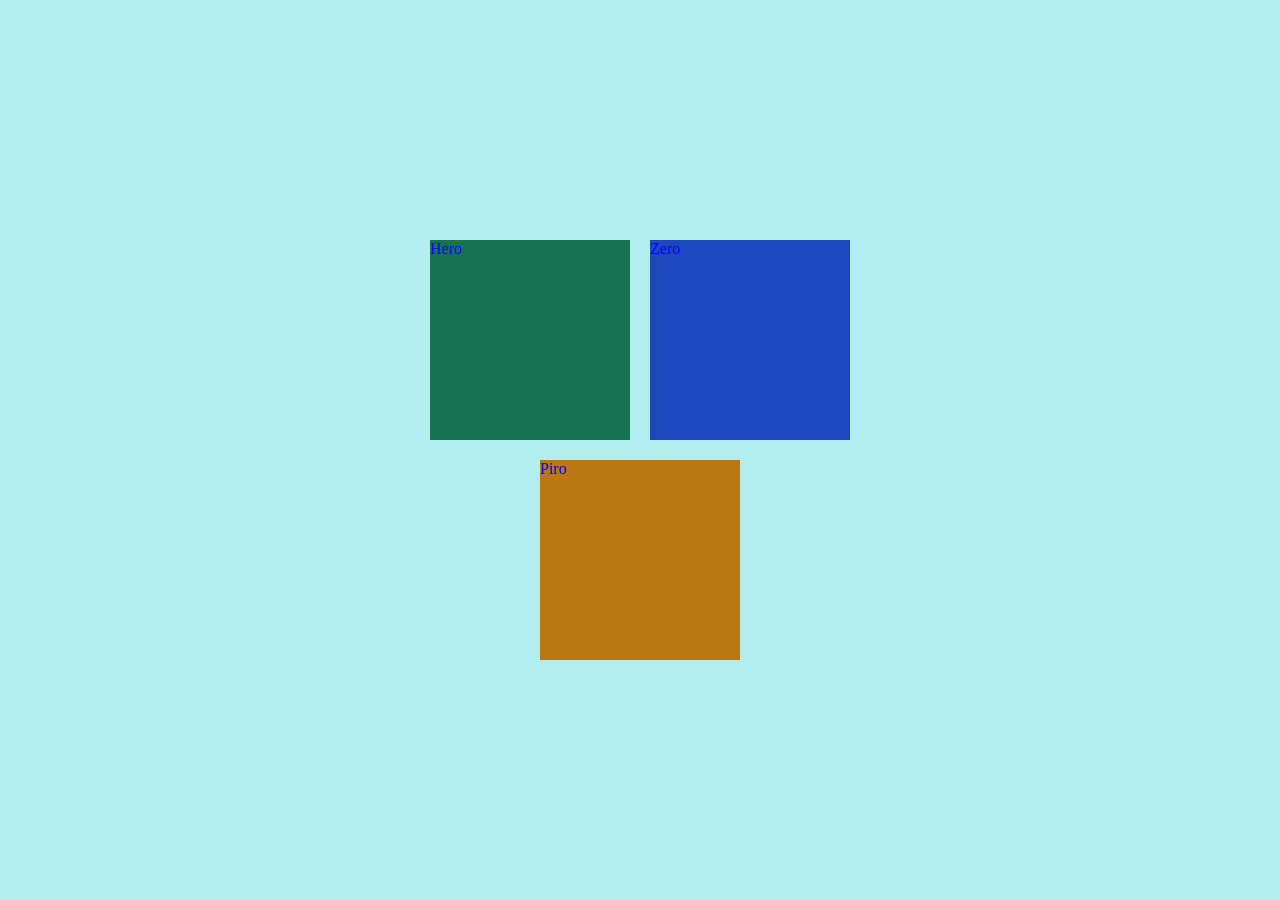
<file: BASICS/index.html>
<!DOCTYPE html>
<html lang="en">
<head>
    <meta charset="UTF-8">
    <meta name="viewport" content="width=device-width, initial-scale=1.0">
    <title>3 square</title>
    <link rel="stylesheet" href="golu.css">
</head>

<body>

    <div>
        <div id="Box1">Hero</div>
        <div id="BOX2">Zero</div>
    </div>

    <div id="BOX3">Piro</div>

</body>

</body>
</html>
</file>
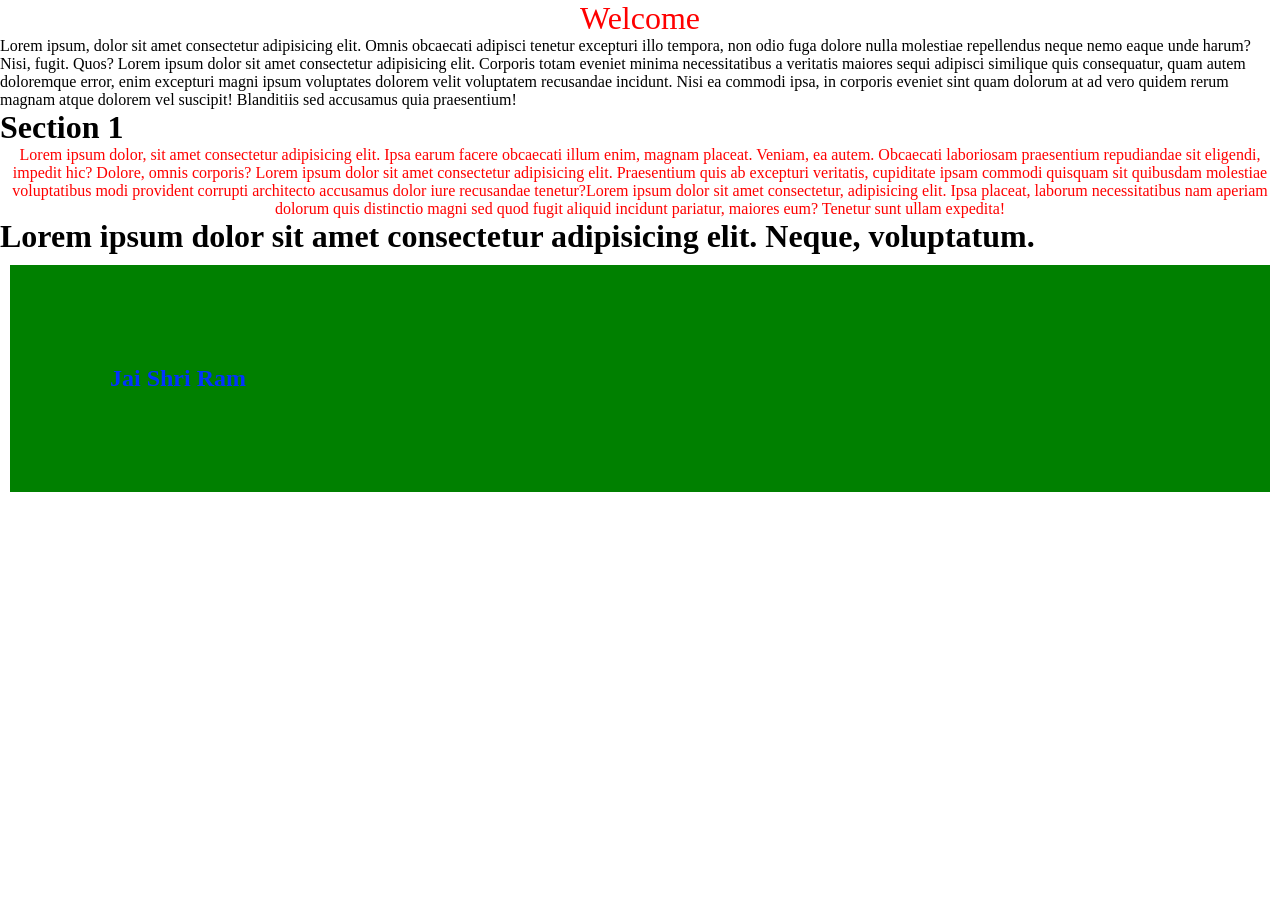
<file: BASICS/class/index.html>
<!DOCTYPE html>
<html lang="en">
<head>
    <meta charset="UTF-8">
    <meta name="viewport" content="width=device-width, initial-scale=1.0">
    <title>Classes</title>
    <link rel="stylesheet" href="jaddu.css">
</head>
<body>
    <h1 class="Hero">Welcome</h1>
    <p>Lorem ipsum, dolor sit amet consectetur adipisicing elit. Omnis obcaecati adipisci tenetur excepturi illo tempora, non odio fuga dolore nulla molestiae repellendus neque nemo eaque unde harum? Nisi, fugit. Quos? Lorem ipsum dolor sit amet consectetur adipisicing elit. Corporis totam eveniet minima necessitatibus a veritatis maiores sequi adipisci similique quis consequatur, quam autem doloremque error, enim excepturi magni ipsum voluptates dolorem velit voluptatem recusandae incidunt. Nisi ea commodi ipsa, in corporis eveniet sint quam dolorum at ad vero quidem rerum magnam atque dolorem vel suscipit! Blanditiis sed accusamus quia praesentium!</p>
    <h1>Section  1</h1>
    <p class="Hero">Lorem ipsum dolor, sit amet consectetur adipisicing elit. Ipsa earum facere obcaecati illum enim, magnam placeat. Veniam, ea autem. Obcaecati laboriosam praesentium repudiandae sit eligendi, impedit hic? Dolore, omnis corporis? Lorem ipsum dolor sit amet consectetur adipisicing elit. Praesentium quis ab excepturi veritatis, cupiditate ipsam commodi quisquam sit quibusdam molestiae voluptatibus modi provident corrupti architecto accusamus dolor iure recusandae tenetur?Lorem ipsum dolor sit amet consectetur, adipisicing elit. Ipsa placeat, laborum necessitatibus nam aperiam dolorum quis distinctio magni sed quod fugit aliquid incidunt pariatur, maiores eum? Tenetur sunt ullam expedita!</p>
    <h1>Lorem ipsum dolor sit amet consectetur adipisicing elit. Neque, voluptatum.</h1>
    <h2>Jai Shri Ram</h2>
</body>
</html>
</file>
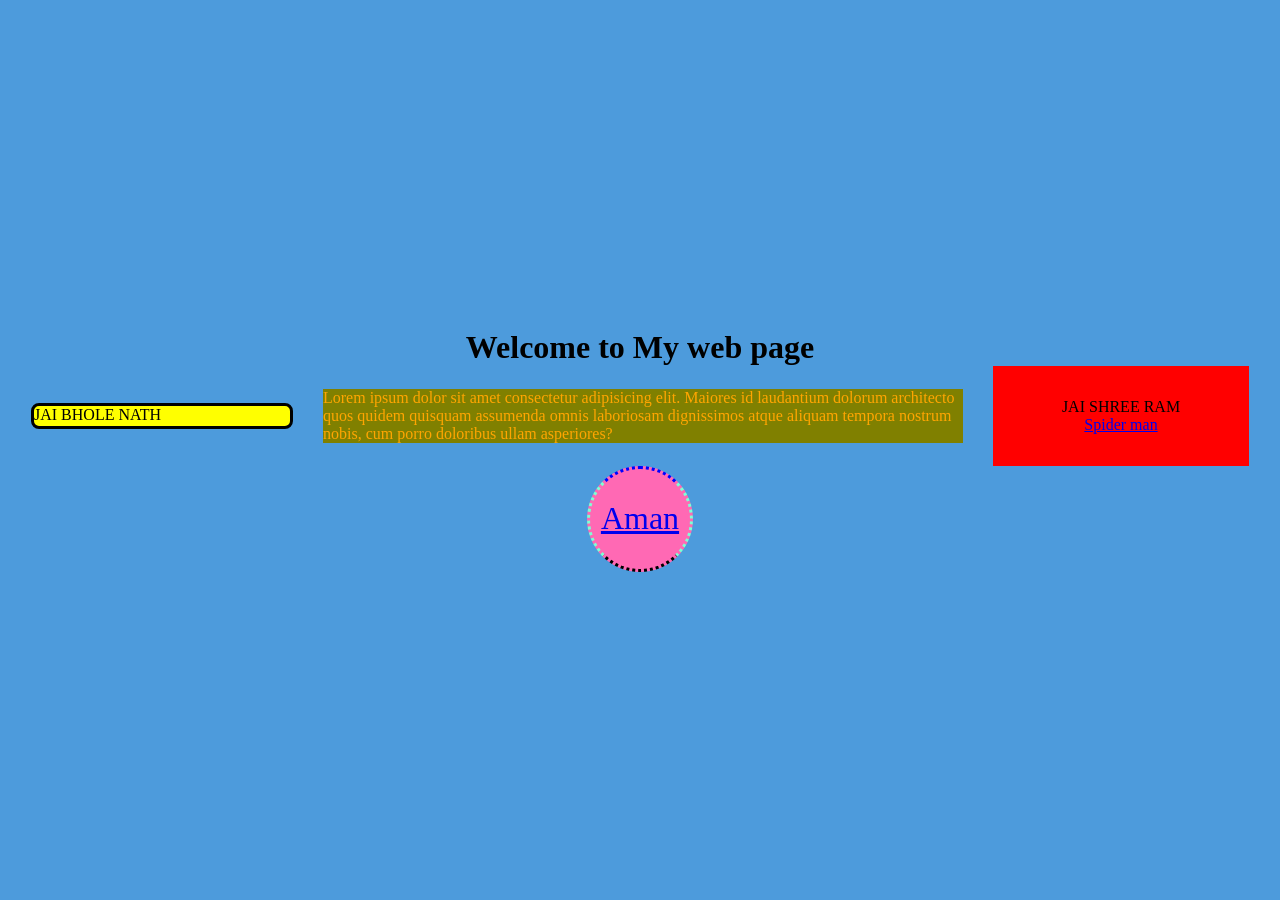
<file: BASICS/shape.html>
<!doctype html>
<html lang="en">
  <head>
    <meta charset="UTF-8" />
    <meta name="viewport" content="width=device-width, initial-scale=1.0" />
    <title>Shape & Div</title>
    <link rel="stylesheet" href="Style.css" />
  </head>

  <body>
    <h1>Welcome to My web page</h1>

    <div
      style="
        display: flex;
        justify-content: center;
        align-items: center;
        gap: 30px;
      "
    >
      <div id="RAM">
        <p>JAI BHOLE NATH</p>
      </div>

      <div id="content" style="background-color: olive; width: 50%">
        Lorem ipsum dolor sit amet consectetur adipisicing elit. Maiores id
        laudantium dolorum architecto quos quidem quisquam assumenda omnis
        laboriosam dignissimos atque aliquam tempora nostrum nobis, cum porro
        doloribus ullam asperiores?
      </div>

      <div
        id="LAKSHAMAN"
        style="display: flex; flex-direction: column; align-items: center"
      >
        JAI SHREE RAM
        <a target="_blank" href="https://en.wikipedia.org/wiki/Spider-Man">
          Spider man
        </a>
      </div>
    </div>

    <div
      id="Gola"
      ;
      style="
        background-color: hotpink;
        color: aquamarine;
        align-content: center;
        flex-direction: column;
        display: flex;
        border-style: dotted;
        border-bottom-color: black;
        border-top-color: blue;
        border-radius: 100px;
        width: 100px;
        height: 100px;
        font-size: xx-large;
      "
    >
      <a target="_blank" href="https://www.instagram.com/big_dreamer_raj01/">
        Aman
      </a>
    </div>
  </body>
</html>
</file>
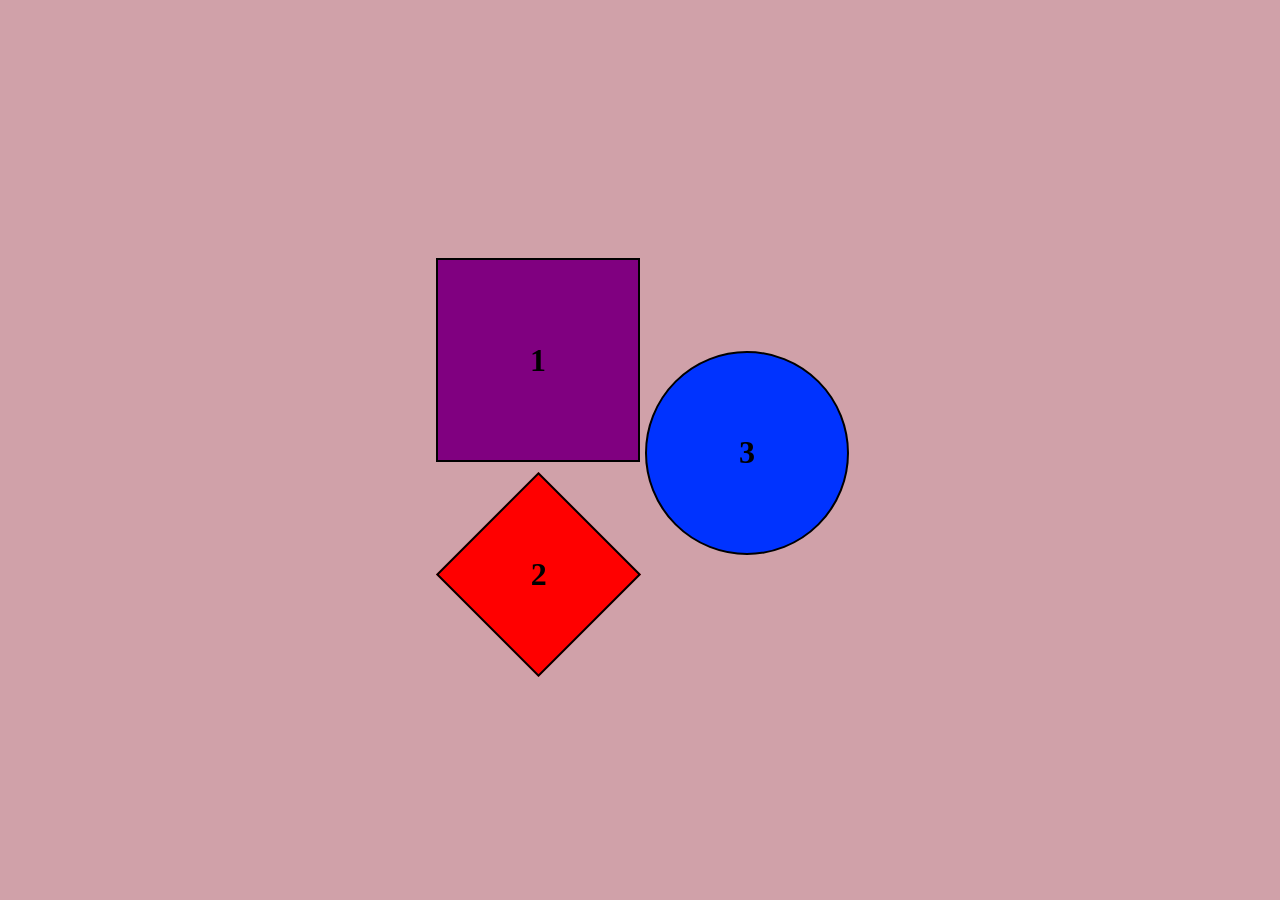
<file: Building Super Mini projects 1/Box.html>
<!doctype html>
<html lang="en">
  <head>
    <meta charset="UTF-8" />
    <meta name="viewport" content="width=device-width, initial-scale=1.0" />
    <title>Boxing</title>
    <link rel="stylesheet" href="style.css" />
  </head>
  <body>
    <div id="main">
      <div id="box">
        <div class="shape" id="box1"><h1>1</h1></div>
        <div class="shape" id="box2"><h1>2</h1></div>
      </div>
      <div class="shape" id="box3"><h1>3</h1></div>
    </div>
  </body>
</html>
</file>
<file: BASICS/golu.css>
* {
    margin: 0;
    padding: 0;
}

html, body {
    width: 100%;
    height: 100%;
}

body {
    background-color: rgba(151, 230, 230, 0.712);

    display: flex;
    flex-direction: column;

    justify-content: center;
    align-items: center;

    gap: 20px;   /* Box1-Box2 wali row aur Box3 ke beech */
}

/* Box1 aur Box2 ka container */
body > div {
    display: flex;
    gap: 20px;   /* Box1 aur Box2 ke beech */
}

#Box1 {
    background-color: rgb(21, 114, 83);
    color: blue;
    width: 200px;
    height: 200px;
}

#BOX2 {
    background-color: rgb(28, 71, 190);
    color: blue;
    width: 200px;
    height: 200px;
}

#BOX3 {
    background-color: rgb(187, 119, 18);
    color: blue;
    width: 200px;
    height: 200px;
}
</file>
<file: BASICS/class/jaddu.css>
*{
    margin: 0px;
    padding: 0px;
}
html, body {
    width: 100%;
    height: 100%;
}
.Hero{
    text-align: center;
    color: red;
    font-weight: 400;
}
h2{
    margin:10px; /* margin me pure box ke uper niche ka margin hota h  */
    padding: 100px; /* padding me text aur box ke ander ka margin hota h */
    background-color: green;
    color: rgb(0, 51, 255)
}
</file>
<file: BASICS/Style.css>
* {
    margin: 0;
    padding: 0;
}

html,
body {
    width: 100%;
    height: 100%;
}

body {
    background-color: rgb(77, 155, 220);

    /* H1 upar, main content neeche */
    display: flex;
    flex-direction: column;

    /* Sabko vertically center */
    justify-content: center;

    /* Horizontally center */
    align-items: center;
}

/* Main row ke andar ke elements */
body > div {
    display: flex;
    justify-content: center;
    align-items: center;
    gap: 30px;

    width: 100%;
}

/* JAI BHOLE NATH */
#RAM {
    background-color: yellow;
    width: 20%;
    height: 20%;

    border-style: solid;
    border-width: 3px;
    border-radius: 8px;
}

/* Beech wala content */
#content {
    background-color: olive;
    width: 40%;
    color: orange;
}

/* JAI SHREE RAM */
#LAKSHAMAN {
    background-color: red;
    width: 20%;
    min-height: 100px;

    display: flex;
    flex-direction: column;
    justify-content: center;
    align-items: center;
}
</file>
<file: Building Super Mini projects 1/style.css>
*{
    margin:0%;
    padding:0%;
}
html,body{
    width: 100%;
    height: 100%;
    display: flex;
    flex-direction: column;
    justify-content: center;
    align-items: center;
    align-content: center;

}

#main{
        width: 100%;
        height:100%;
        background-color: rgb(208, 161, 169);
        display: flex;
        justify-content: center;
        align-items: center;
        
    }
.shape{
    width: 200px;
    height: 200px;
    border:2px;
    border-style:solid;
    display: flex;
    flex-direction: column;
    justify-content: center;
    align-items: center;
    align-content: center;
    margin-top:5px;
    margin-left: 5px;

}
#box3{
    background-color: rgb(0, 51, 255);
    border-radius: 50%;
}
#box3:hover{
    background-color: rgb(229, 131, 11);
}
#box2{
    rotate: 45deg;
    margin-top: 40px;
    background-color: red;
    width: 141px;
    height: 141px;
    translate: 30px;
}
#box2 h1{
    rotate: -45deg;
}
#box2:hover{
    background-color: green;
}
#box1:hover{
    background-color: rgb(246, 255, 0);
}
#box1{
    background-color: purple;
}
</file>
